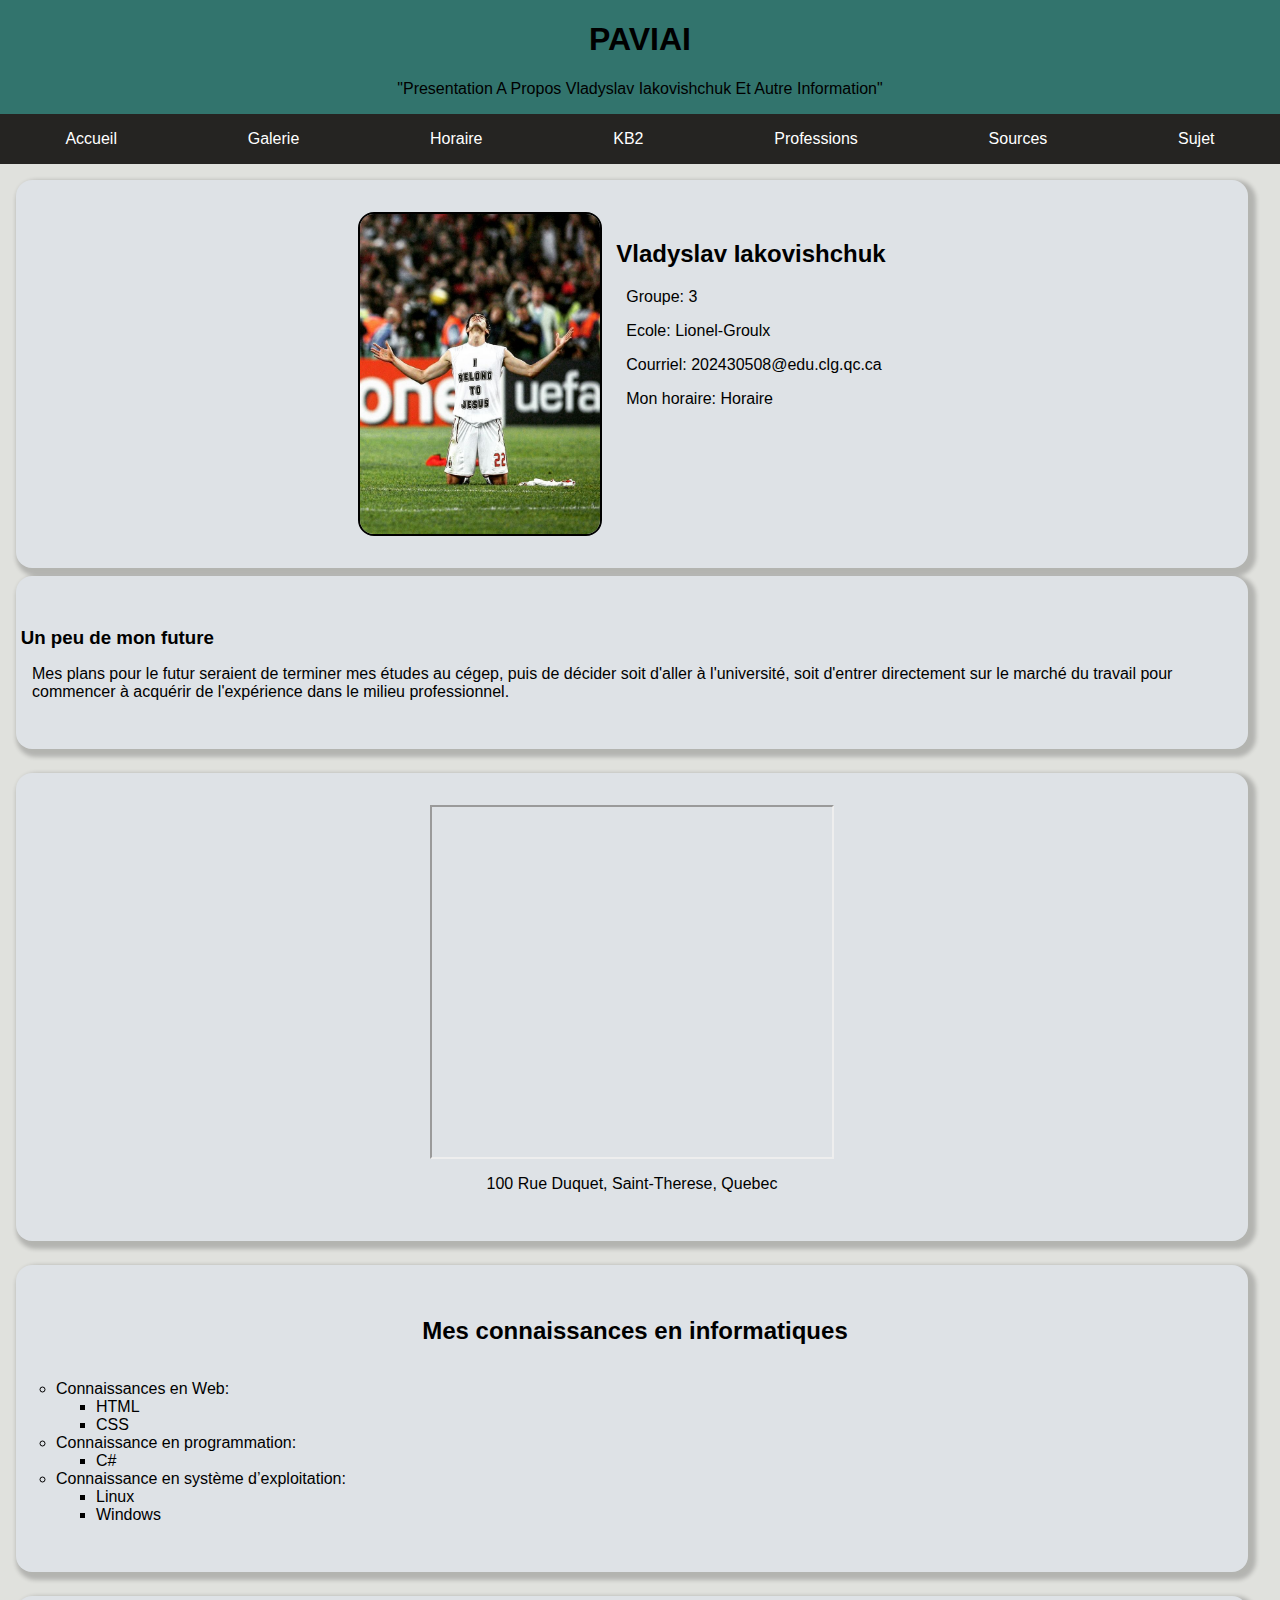
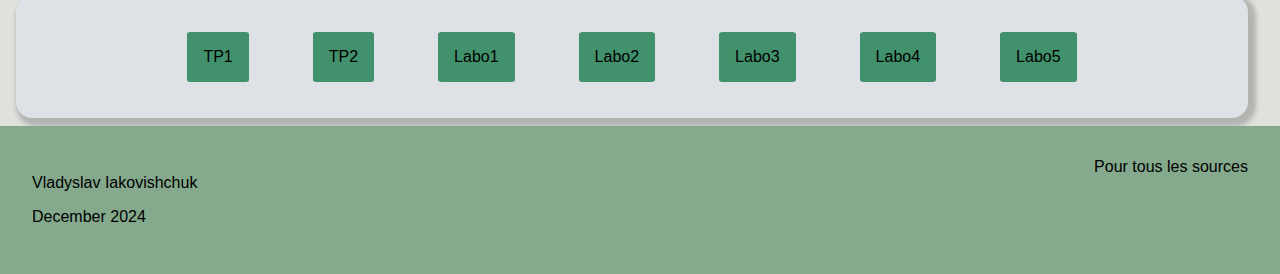
<file: index.html>
<!DOCTYPE html>
<html lang="fr">

<head>
    <meta charset="UTF-8">
    <meta name="viewport" content="width=device-width, initial-scale=1.0">
    <title>PAVIAI</title>
    <link rel="icon" type="image/png" href="images/V_logo.png">
    <link rel="stylesheet" href="css/styles.css">
    <link rel="stylesheet" href="css/accueil.css">
</head>

<body>
    <header>
        <div class="headerDiv">
            <!--<img src="images/V_logo.png" alt="Logo V" width="30px" height="30px">-->
            <h1>PAVIAI</h1>
            <!--<img src="images/V_logo.png" alt="Logo V" width="30px" height="30px">-->
            <div class="headerDiv">"Presentation A Propos Vladyslav Iakovishchuk Et Autre Information"</div>
        </div>
    </header>
    <nav class="test">
        <div><a href="index.html" id="accueil">Accueil</a></div>
        <div><a href="galerie.html">Galerie</a></div>
        <div><a href="horaire.html">Horaire</a></div>
        <div><a href="kb2plus.html">KB2</a></div>
        <div><a href="professions.html">Professions</a></div>
        <div><a href="sources.html">Sources</a></div>
        <div><a href="sujet.html">Sujet</a></div>
    </nav>
    <main class="mainIndex">
        <div class="background">
            <div>
                <img src="images/Kaka.jpg" alt="">
                <div class="padding">
                    <h2 class="sousTitre">Vladyslav Iakovishchuk</h2>
                    <p class="text">Groupe: 3</p>
                    <p class="text">Ecole: Lionel-Groulx</p>
                    <p class="text">Courriel: 202430508@edu.clg.qc.ca</p>
                    <p class="text">Mon horaire: <a href="horaire.html">Horaire</a></p>
                </div>
            </div>
            <div>
                <h3 class="sousTitre">Un peu de mon future</h3>
                <p class="text">Mes plans pour le futur seraient de terminer mes études au cégep, puis de décider soit d'aller à
                l'université, soit d'entrer directement sur le marché du travail pour commencer à acquérir de
                l'expérience dans le milieu professionnel.</p>
            </div>
        </div>
        <div class="background">
            <div>
                <iframe
                    src="https://www.google.com/maps/embed?pb=!1m18!1m12!1m3!1d2789.4283010146405!2d-73.84465868432022!3d45.64221997910348!2m3!1f0!2f0!3f0!3m2!1i1024!2i768!4f13.1!3m3!1m2!1s0x4cc927d79caa0ebd%3A0xb2a64be2206a1929!2sColl%C3%A8ge%20Lionel-Groulx!5e0!3m2!1sfr!2sca!4v1639413429461!5m2!1sfr!2sca"
                    allowfullscreen="" loading="lazy" width="400" height="350"></iframe>
                <p class="textIframe">100 Rue Duquet, Saint-Therese, Quebec </p>
            </div>
        </div>

        
        <div class="background">
            <div class="listeDiv">
                <h2 class="sousTitre">Mes connaissances en informatiques</h2>
                <ul class="listeTitres">
                    <li>Connaissances en Web:
                        <ul class="listeKid">
                            <li>HTML</li>
                            <li>CSS</li>
                        </ul>
                    </li>
                    <li>Connaissance en programmation:
                        <ul class="listeKid">
                            <li>C#</li>
                        </ul>
                    </li>
                    <li>Connaissance en système d’exploitation:
                        <ul class="listeKid">
                            <li>Linux</li>
                            <li>Windows</li>
                        </ul>
                    </li>
                </ul>
            </div>
        </div>
        <div class="background">
            <div class="travaux">
                <div><a href="https://vladychou.github.io/tp1/" target="_blank">TP1</a></div>
                <div><a href="https://vladychou.github.io/tp2/" target="_blank">TP2</a></div>
                <div><a href="https://vladychou.github.io/MonSite/index.html" target="_blank">Labo1</a></div>
                <div><a href="https://vladychou.github.io/labo2/" target="_blank">Labo2</a></div>
                <div><a href="https://vladychou.github.io/labo3/index.html" target="_blank">Labo3</a></div>
                <div><a href="https://vladychou.github.io/Labo4/" target="_blank">Labo4</a></div>
                <div><a href="https://vladychou.github.io/Labo5/" target="_blank">Labo5</a></div>
            </div>
        </div>
    </main>
    <aside></aside>
    <footer>
        <div>
            <p>Vladyslav Iakovishchuk</p>
            <p>December 2024</p>
        </div>
        <div><a href="sources.html">Pour tous les sources</a></div>
    </footer>
</body>

</html>
</file>
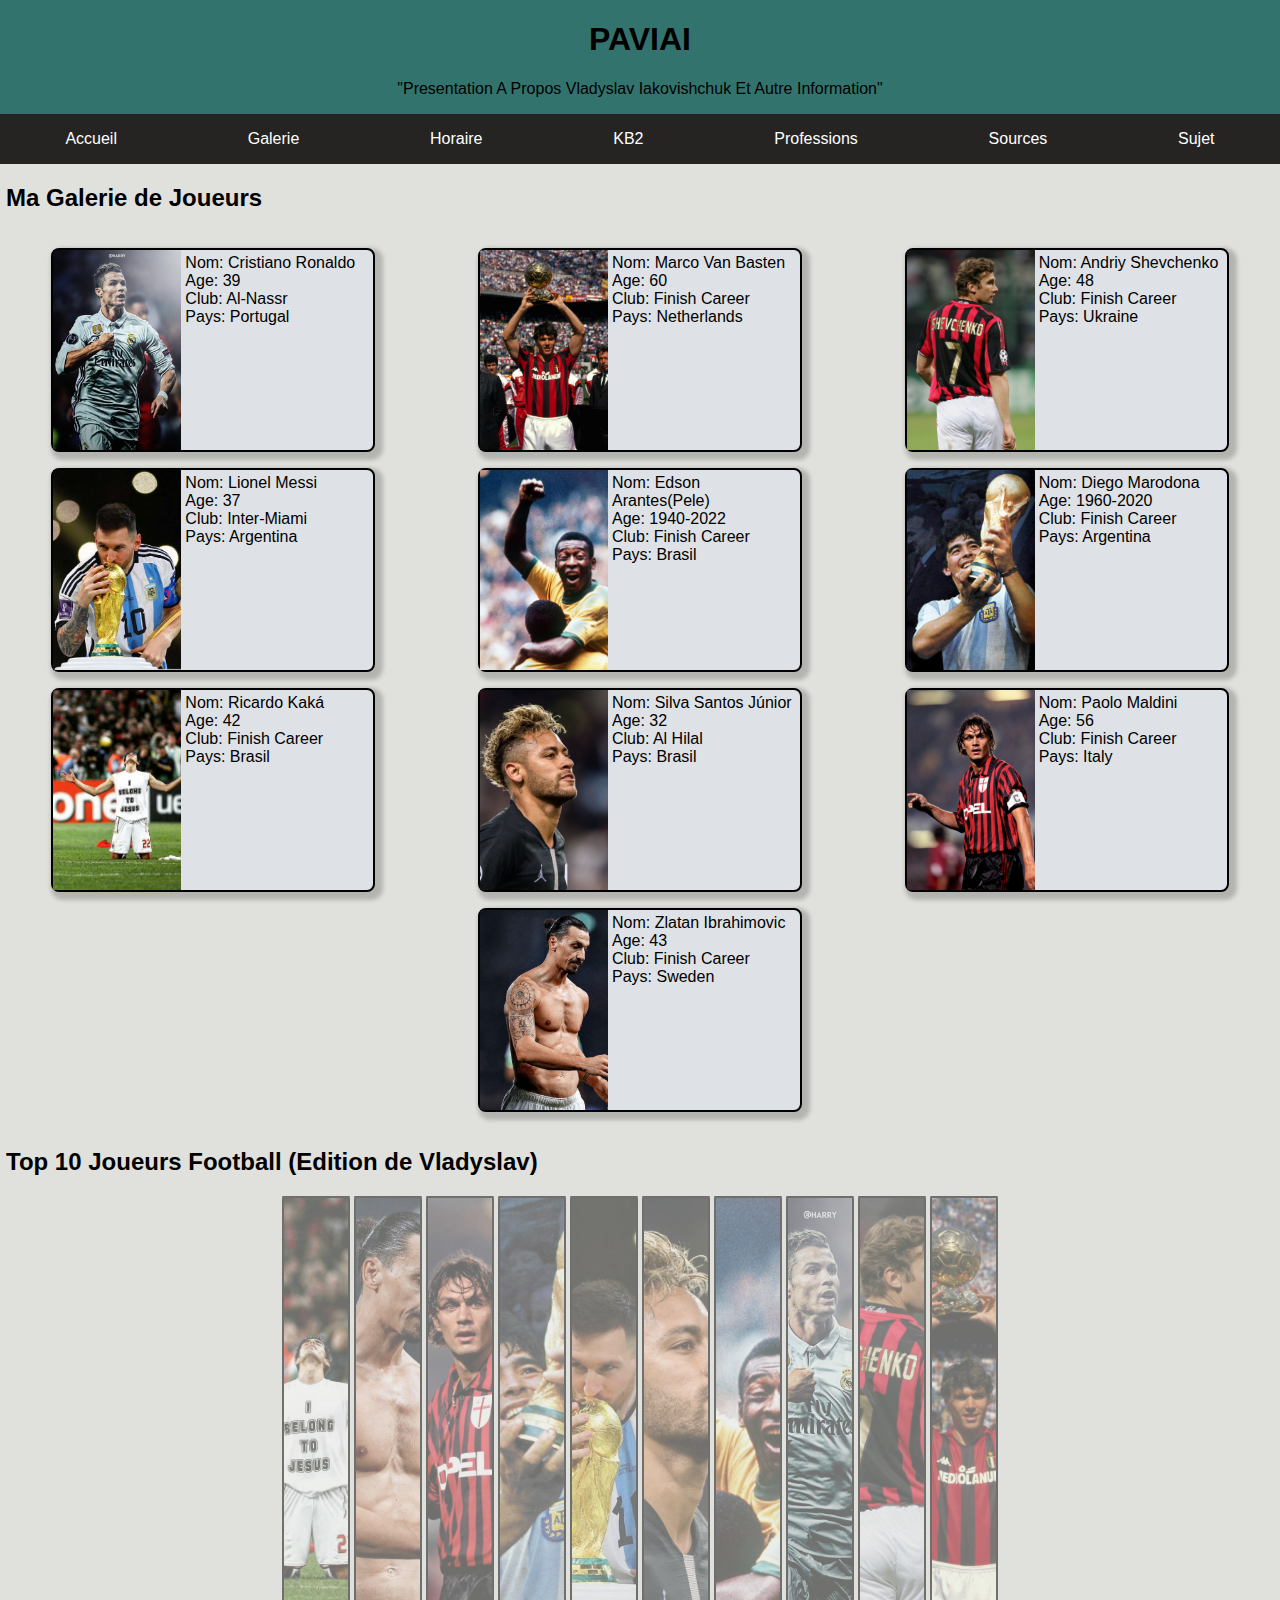
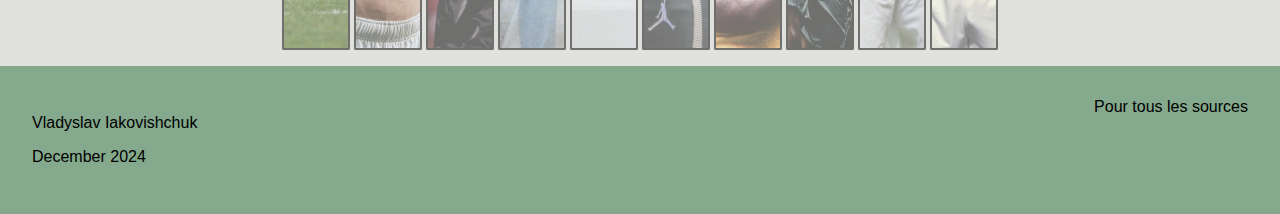
<file: galerie.html>
<!DOCTYPE html>
<html lang="fr">
<head>
    <meta charset="UTF-8">
    <meta name="viewport" content="width=device-width, initial-scale=1.0">
    <title>Top 10 Joueurs (Soccer)</title>
    <link rel="icon" type="image/png" href="images/V_logo.png">
    <link rel="stylesheet" href="css/styles.css">
    <link rel="stylesheet" href="css/galerie.css">
</head>
<body>
    <header>
        <div class="headerDiv">
            <!--<img src="images/V_logo.png" alt="Logo V" width="30px" height="30px">-->
            <h1>PAVIAI</h1>
            <!--<img src="images/V_logo.png" alt="Logo V" width="30px" height="30px">-->
            <div class="headerDiv">"Presentation A Propos Vladyslav Iakovishchuk Et Autre Information"</div>
        </div>
    </header>
    <nav class="test">
        <div><a href="index.html">Accueil</a></div>
        <div><a href="galerie.html" id="galerie">Galerie</a></div>
        <div><a href="horaire.html">Horaire</a></div>
        <div><a href="kb2plus.html">KB2</a></div>
        <div><a href="professions.html">Professions</a></div>
        <div><a href="sources.html">Sources</a></div>
        <div><a href="sujet.html">Sujet</a></div>
    </nav>
    <main class="mainGalerie">
        <h2 class="sousTitre top10">Ma Galerie de Joueurs</h2>
        <div class="joueurPhoto">
            <div>
                <div id="ronaldo" class="playersPhoto"></div>
                <div class="description">Nom: Cristiano Ronaldo<br>Age: 39<br>Club: Al-Nassr<br>Pays: Portugal</div>
            </div>
            <div>
                <div id="van" class="playersPhoto"></div>
                <div class="description">Nom: Marco Van Basten <br>Age: 60<br>Club: Finish Career<br>Pays: Netherlands</div>
            </div>
            <div>
                <div id="sevchenko" class="playersPhoto"></div>
                <div class="description">Nom: Andriy Shevchenko<br>Age: 48<br>Club: Finish Career<br>Pays: Ukraine</div>
            </div>
            <div>
                <div id="messi" class="playersPhoto"></div>
                <div class="description">Nom: Lionel Messi<br>Age: 37<br>Club: Inter-Miami<br>Pays: Argentina</div>
            </div>
            <div>
                <div id="pele" class="playersPhoto"></div>
                <div class="description">Nom: Edson Arantes(Pele)<br>Age: 1940-2022<br>Club: Finish Career<br>Pays: Brasil</div>
            </div>
            <div>
                <div id="maradona" class="playersPhoto"></div>
                <div class="description">Nom: Diego Marodona<br>Age: 1960-2020<br>Club: Finish Career<br>Pays: Argentina</div>
            </div>
            <div>
                <div id="kaka" class="playersPhoto"></div>
                <div class="description">Nom: Ricardo Kaká<br>Age: 42<br>Club: Finish Career<br>Pays: Brasil</div>
            </div>
            <div>
                <div id="neymar" class="playersPhoto"></div>
                <div class="description">Nom: Silva Santos Júnior<br>Age: 32<br>Club: Al Hilal<br>Pays: Brasil</div>
            </div>
            <div>
                <div id="maldini" class="playersPhoto"></div>
                <div class="description">Nom: Paolo Maldini<br>Age: 56<br>Club: Finish Career<br>Pays: Italy</div>
            </div>
            <div>
                <div id="ibrahimovic" class="playersPhoto"></div>
                <div class="description">Nom: Zlatan Ibrahimovic<br>Age: 43<br>Club: Finish Career<br>Pays: Sweden</div>
            </div>
        </div>
        <h2 class="sousTitre top10">Top 10 Joueurs Football (Edition de Vladyslav)</h2>
        <div class="container">
            <img src="images/Kaka.jpg" alt="Beckham">
            <img src="images/IbrahimovicPFI.jpg" alt="Ibrahimovic">
            <img src="images/MaldiniPFI.jpg" alt="Maldini">
            <img src="images/Maradona.jpeg" alt="Maradona">
            <img src="images/MessiPFI.jpg" alt="Messi">
            <img src="images/NeymarPFI.jpg" alt="Neymar">
            <img src="images/Pele.jpg" alt="Pele">
            <img src="images/RonaldoGoat.jpg" alt="Ronaldo">
            <img src="images/SevchenkoPFI.jpg" alt="Shevchenko">
            <img src="images/VanBastenPFI.jpg" alt="Van Basten">
        </div>


    </main>
    <footer>
        <div>
            <p>Vladyslav Iakovishchuk</p>
            <p>December 2024</p>
        </div>
        <div><a href="sources.html">Pour tous les sources</a></div>
    </footer>
</body>
</html>
</file>
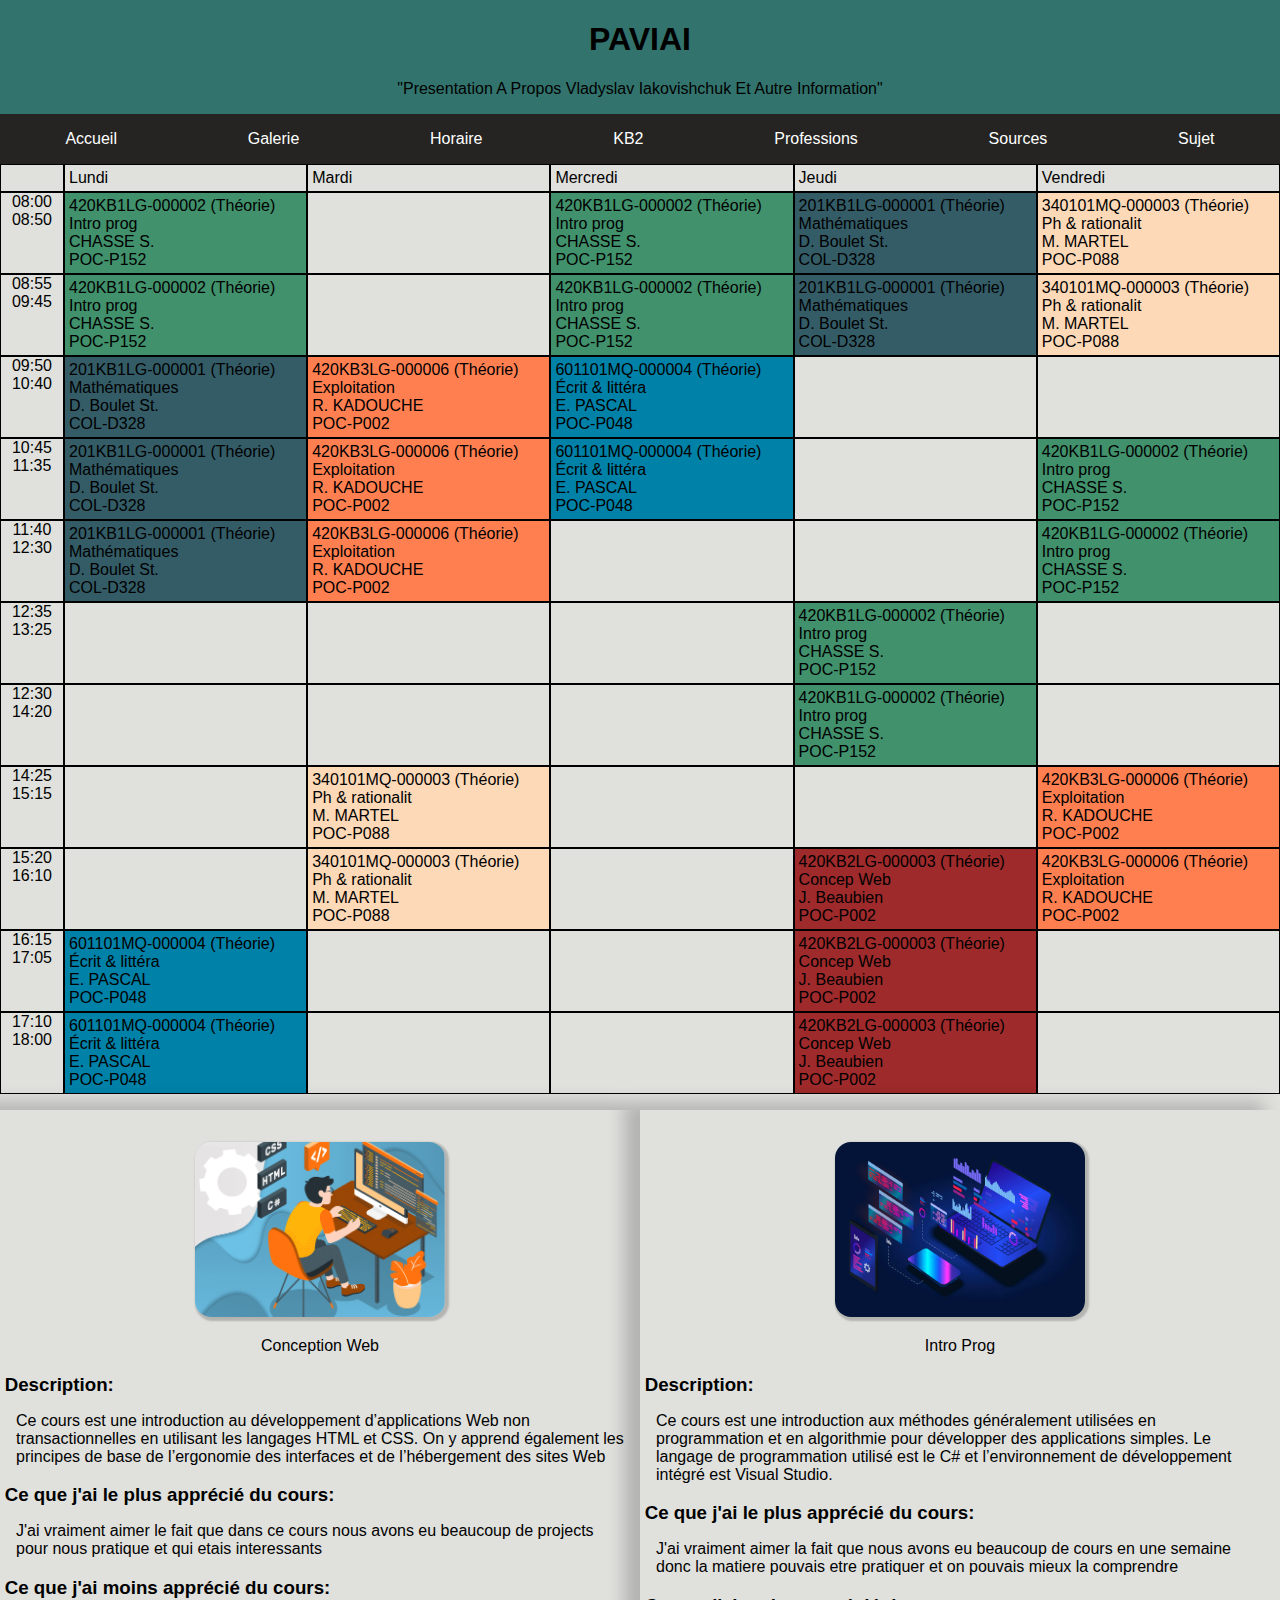
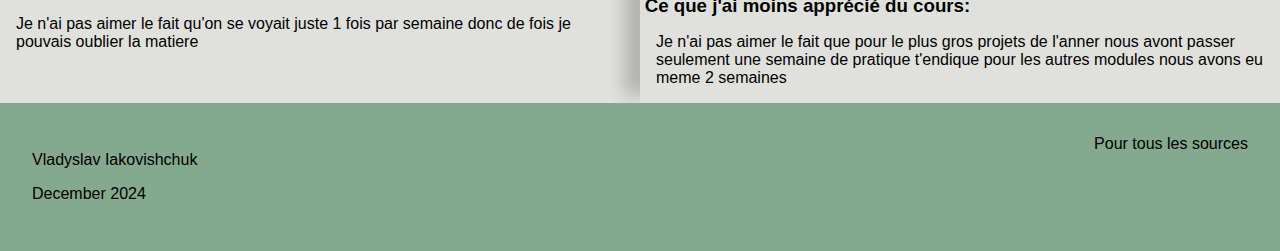
<file: horaire.html>
<!DOCTYPE html>
<html lang="fr">
<head>
    <meta charset="UTF-8">
    <meta name="viewport" content="width=device-width, initial-scale=1.0">
    <title>Horaire</title> 
    <link rel="icon" type="image/png" href="images/V_logo.png">
    <link rel="stylesheet" href="css/styles.css">
    <link rel="stylesheet" href="css/horaire.css">
    
</head>
<body>
    <header>
        <div class="headerDiv">
            <!--<img src="images/V_logo.png" alt="Logo V" width="30px" height="30px">-->
            <h1>PAVIAI</h1>
            <!--<img src="images/V_logo.png" alt="Logo V" width="30px" height="30px">-->
            <div class="headerDiv">"Presentation A Propos Vladyslav Iakovishchuk Et Autre Information"</div>
        </div>
    </header>
    <nav class="test">
        <div><a href="index.html">Accueil</a></div>
        <div><a href="galerie.html">Galerie</a></div>
        <div><a href="horaire.html" id="horaire">Horaire</a></div>
        <div><a href="kb2plus.html">KB2</a></div>
        <div><a href="professions.html">Professions</a></div>
        <div><a href="sources.html">Sources</a></div>
        <div><a href="sujet.html">Sujet</a></div>
    </nav>
    <main class="mainHoraire">
        <div class="divHoraire">
        <div class="plage"></div>
        <div class="case">
            <div>Lundi</div>
            <div>Mardi</div>
            <div>Mercredi</div>
            <div>Jeudi</div>
            <div>Vendredi</div>
        </div>

        <div class="plage">08:00<br>08:50</div>
        <div class="case">
            <div class="prog">
                420KB1LG-000002 (Théorie) <br>
                Intro prog <br>
                CHASSE S. <br>
                POC-P152
            </div>
            <div></div>
            <div class="prog">
                420KB1LG-000002 (Théorie) <br>
                Intro prog <br>
                CHASSE S. <br>
                POC-P152
            </div>
            <div class="mat"> 
                201KB1LG-000001 (Théorie) <br>
                Mathématiques <br>
                D. Boulet St. <br>
                COL-D328
            </div>
            <div class="philo">
                340101MQ-000003 (Théorie) <br>
                Ph & rationalit <br>
                M. MARTEL <br>
                POC-P088
            </div>
        </div>


        <div class="plage">08:55<br>09:45</div>
        <div class="case">
            <div class="prog">
                420KB1LG-000002 (Théorie) <br>
                Intro prog <br>
                CHASSE S. <br>
                POC-P152
            </div>
            <div></div>
            <div class="prog">
                420KB1LG-000002 (Théorie) <br>
                Intro prog <br>
                CHASSE S. <br>
                POC-P152
            </div>
            <div class="mat">
                201KB1LG-000001 (Théorie) <br>
                Mathématiques <br>
                D. Boulet St. <br>
                COL-D328
            </div>
            <div class="philo">
                340101MQ-000003 (Théorie) <br>
                Ph & rationalit <br>
                M. MARTEL <br>
                POC-P088
            </div>
        </div>


        <div class="plage">09:50<br>10:40</div>
        <div class="case">
            <div class="mat">
                201KB1LG-000001 (Théorie) <br>
                Mathématiques <br>
                D. Boulet St. <br>
                COL-D328
            </div>
            <div class="expo">
                420KB3LG-000006 (Théorie) <br>
                Exploitation <br>
                R. KADOUCHE <br>
                POC-P002
            </div>
            <div class="frc">
                601101MQ-000004 (Théorie) <br>
                Écrit & littéra <br>
                E. PASCAL <br>
                POC-P048
            </div>
            <div></div>
            <div></div>
        </div>


        <div class="plage">10:45<br>11:35</div>
        <div class="case">
            <div class="mat">
                201KB1LG-000001 (Théorie) <br>
                Mathématiques <br>
                D. Boulet St. <br>
                COL-D328
            </div>
            <div class="expo">
                420KB3LG-000006 (Théorie) <br>
                Exploitation <br>
                R. KADOUCHE <br>
                POC-P002
            </div>
            <div class="frc">
                601101MQ-000004 (Théorie) <br>
                Écrit & littéra <br>
                E. PASCAL <br>
                POC-P048
            </div>
            <div></div>
            <div class="prog">
                420KB1LG-000002 (Théorie) <br>
                Intro prog <br>
                CHASSE S. <br>
                POC-P152
            </div>
        </div>


        <div class="plage">11:40<br>12:30</div>
        <div class="case">
            <div class="mat">
                201KB1LG-000001 (Théorie) <br>
                Mathématiques <br>
                D. Boulet St. <br>
                COL-D328
            </div>
            <div class="expo">
                420KB3LG-000006 (Théorie) <br>
                Exploitation <br>
                R. KADOUCHE <br>
                POC-P002
            </div>
            <div></div>
            <div></div>
            <div class="prog">
                420KB1LG-000002 (Théorie) <br>
                Intro prog <br>
                CHASSE S. <br>
                POC-P152
            </div>
        </div>


        <div class="plage">12:35<br>13:25</div>
        <div class="case">
            <div></div>
            <div></div>
            <div></div>
            <div class="prog">
                420KB1LG-000002 (Théorie) <br>
                Intro prog <br>
                CHASSE S. <br>
                POC-P152
            </div>
            <div></div>
        </div>



        <div class="plage">12:30<br>14:20</div>
        <div class="case">
            <div></div>
            <div></div>
            <div></div>
            <div class="prog">
                420KB1LG-000002 (Théorie) <br>
                Intro prog <br>
                CHASSE S. <br>
                POC-P152
            </div>
            <div></div>
        </div>


        <div class="plage">14:25<br>15:15</div>
        <div class="case">
            <div></div>
            <div class="philo">
                340101MQ-000003 (Théorie) <br>
                Ph & rationalit <br>
                M. MARTEL <br>
                POC-P088
            </div>
            <div></div>
            <div></div>
            <div class="expo">
                420KB3LG-000006 (Théorie) <br>
                Exploitation <br>
                R. KADOUCHE <br>
                POC-P002
            </div>
        </div>


        <div class="plage">15:20<br>16:10</div>
        <div class="case">
            <div></div>
            <div class="philo">
                340101MQ-000003 (Théorie) <br>
                Ph & rationalit <br>
                M. MARTEL <br>
                POC-P088
            </div>
            <div></div>
            <div class="web">
                420KB2LG-000003 (Théorie) <br>
                Concep Web <br>
                J. Beaubien <br>
                POC-P002
            </div>
            <div class="expo">
                420KB3LG-000006 (Théorie) <br>
                Exploitation <br>
                R. KADOUCHE <br>
                POC-P002
            </div>
        </div>


        <div class="plage">16:15<br>17:05</div>
        <div class="case">
            <div class="frc">
                601101MQ-000004 (Théorie) <br>
                Écrit & littéra <br>
                E. PASCAL <br>
                POC-P048
            </div>
            <div></div>
            <div></div>
            <div class="web">
                420KB2LG-000003 (Théorie) <br>
                Concep Web <br>
                J. Beaubien <br>
                POC-P002
            </div>
            <div></div>
        </div>


        <div class="plage">17:10<br>18:00</div>
        <div class="case">
            <div class="frc">
                601101MQ-000004 (Théorie) <br>
                Écrit & littéra <br>
                E. PASCAL <br>
                POC-P048
            </div>
            <div></div>
            <div></div>
            <div class="web">
                420KB2LG-000003 (Théorie) <br>
                Concep Web <br>
                J. Beaubien <br>
                POC-P002
            </div>
            <div></div>
        </div>
        </div>
        <div class="divCours">
            <div>
                <img src="images/DeveloppeurWeb.png" alt="">
                <p>Conception Web</p>
                <h3 class="sousTitre">Description:</h3>
                <p class="text">Ce cours est une introduction au développement d’applications Web non transactionnelles en utilisant les
                    langages HTML et CSS. On y apprend également les principes de base de l’ergonomie des interfaces et de
                    l’hébergement des sites Web
                </p>
                <h3 class="sousTitre">Ce que j'ai le plus apprécié du cours: </h3>
                <p class="text">J'ai vraiment aimer le fait que dans ce cours nous avons eu beaucoup de projects pour nous pratique et qui etais interessants</p>
                <h3 class="sousTitre">Ce que j'ai moins apprécié du cours:</h3>
                <p class="text">Je n'ai pas aimer le fait qu'on se voyait juste 1 fois par semaine donc de fois je pouvais oublier la matiere</p>
            </div>
            <div>
                <img src="images/ImageLogiciel.jpeg" alt="">
                <p>Intro Prog</p>
                <h3 class="sousTitre">Description:</h3>
                <p class="text">Ce cours est une introduction aux méthodes généralement utilisées en programmation
                    et en algorithmie pour développer des applications simples. Le langage de
                    programmation utilisé est le C# et l’environnement de développement intégré est
                    Visual Studio. 
                </p>
                <h3 class="sousTitre">Ce que j'ai le plus apprécié du cours: </h3>
                <p class="text">J'ai vraiment aimer la fait que nous avons eu beaucoup de cours en une semaine donc la matiere pouvais etre pratiquer et on pouvais mieux la comprendre</p>
                <h3 class="sousTitre">Ce que j'ai moins apprécié du cours:</h3>
                <p class="text">Je n'ai pas aimer le fait que pour le plus gros projets de l'anner nous avont passer seulement une semaine de pratique t'endique pour les autres modules nous avons eu meme 2 semaines</p>
            </div>
        </div>
    </main>
    <footer>
        <div>
            <p>Vladyslav Iakovishchuk</p>
            <p>December 2024</p>
        </div>
        <div><a href="sources.html">Pour tous les sources</a></div>
    </footer>
</body>
</html>
</file>
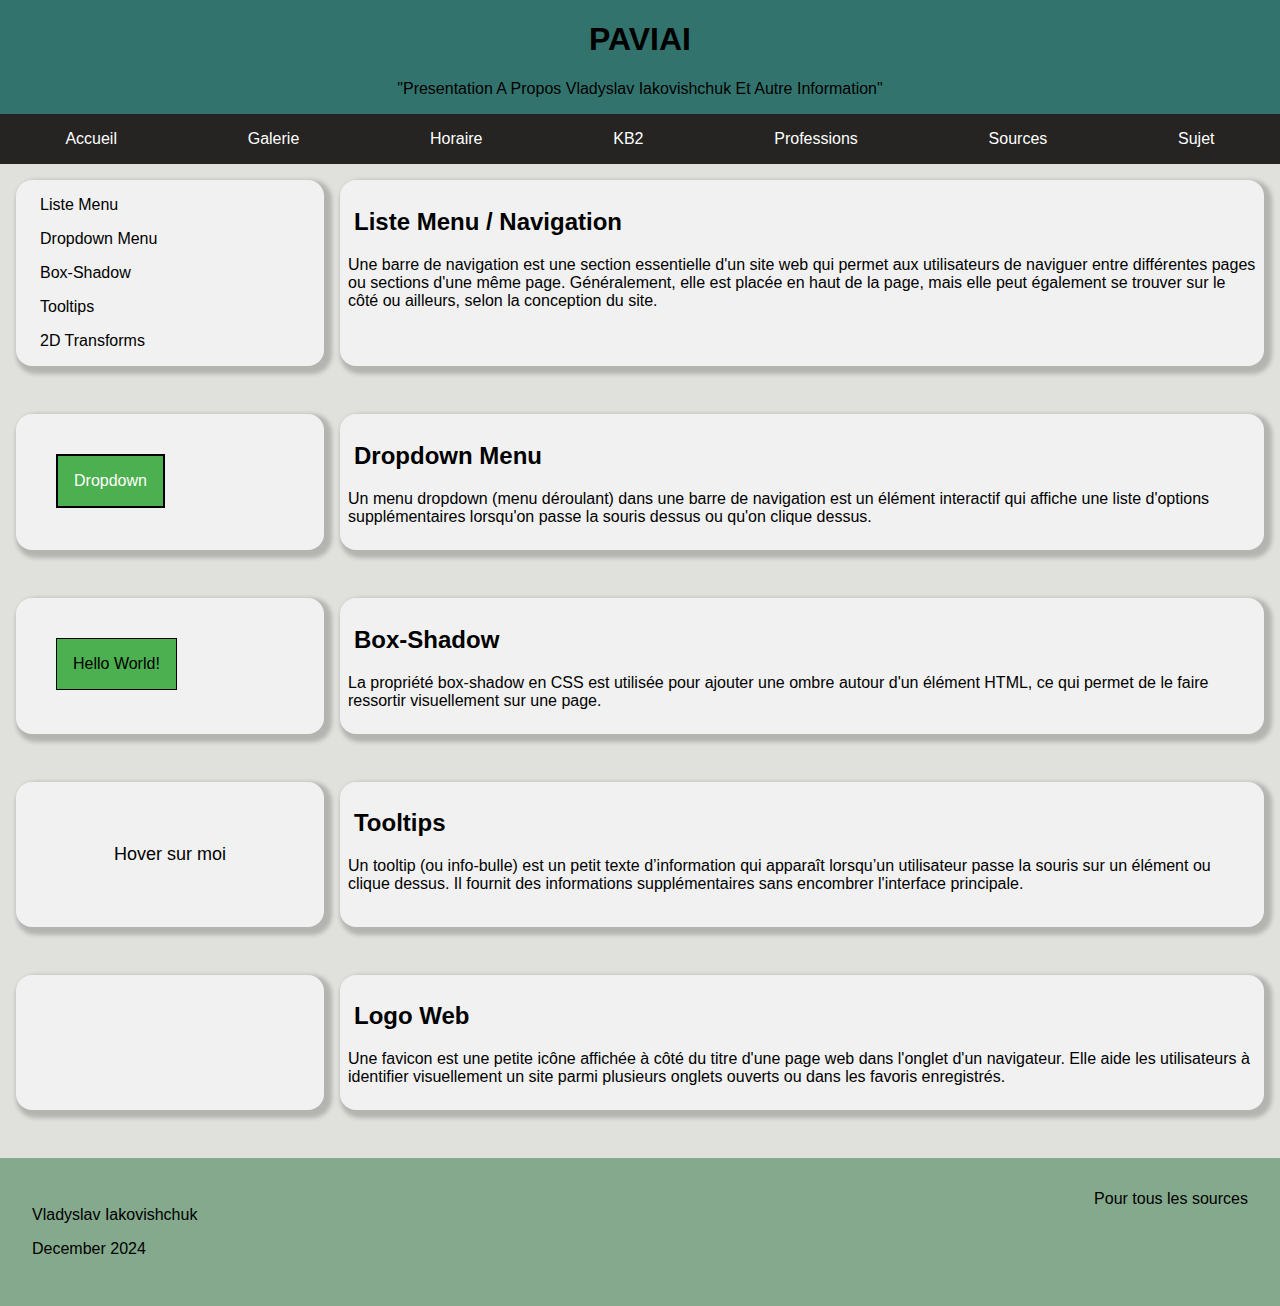
<file: kb2plus.html>
<!DOCTYPE html>
<html lang="fr">

<head>
    <meta charset="UTF-8">
    <meta name="viewport" content="width=device-width, initial-scale=1.0">
    <title>KB2</title>
    <link rel="icon" type="image/png" href="images/V_logo.png">
    <link rel="stylesheet" href="css/styles.css">
    <link rel="stylesheet" href="css/kb2.css">
</head>

<body>
    <header>
        <div class="headerDiv">
            <!--<img src="images/V_logo.png" alt="Logo V" width="30px" height="30px">-->
            <h1>PAVIAI</h1>
            <!--<img src="images/V_logo.png" alt="Logo V" width="30px" height="30px">-->
            <div class="headerDiv">"Presentation A Propos Vladyslav Iakovishchuk Et Autre Information"</div>
        </div>
    </header>
    <nav class="test">
        <div><a href="index.html">Accueil</a></div>
        <div><a href="galerie.html">Galerie</a></div>
        <div><a href="horaire.html">Horaire</a></div>
        <div><a href="kb2plus.html" id="kb2">KB2</a></div>
        <div><a href="professions.html">Professions</a></div>
        <div><a href="sources.html">Sources</a></div>
        <div><a href="sujet.html">Sujet</a></div>
    </nav>
    <main id="mainKb2">
        <div id="div1">
            <ul id="listeMenu">
                <li><a href="#div1">Liste Menu</a></li>
                <li><a href="#div2">Dropdown Menu</a></li>
                <li><a href="#div3">Box-Shadow</a></li>
                <li><a href="#div4">Tooltips</a></li>
                <li><a href="#div5">2D Transforms</a></li>
            </ul>
        </div>
        <div>
            <h2 class="sousTitre">Liste Menu / Navigation</h2>
            <p>Une barre de navigation est une section essentielle d'un site web qui permet aux utilisateurs de naviguer
                entre différentes pages ou sections d'une même page. Généralement, elle est placée en haut de la page,
                mais elle peut également se trouver sur le côté ou ailleurs, selon la conception du site.</p>
        </div>


        <div id="div2">
            <div id="dropdown">
                <button id="dropbtn">Dropdown</button>
                <div id="dropContent">
                    <a href="https://www.w3schools.com/css/default.asp">W3S CSS</a>
                    <a href="https://www.w3schools.com/html/default.asp">W3S HTML</a>
                    <a href="https://www.w3schools.com/js/default.asp">W3S JavaScript</a>
                </div>
            </div>
        </div>
        <div>
            <h2 class="sousTitre">Dropdown Menu</h2>
            <p>Un menu dropdown (menu déroulant) dans une barre de navigation est un élément interactif qui affiche une
                liste d'options supplémentaires lorsqu'on passe la souris dessus ou qu'on clique dessus.</p>
        </div>

        <div id="div3">
            <div>Hello World!</div>
        </div>
        <div>
            <h2 class="sousTitre">Box-Shadow</h2>
            <p>La propriété box-shadow en CSS est utilisée pour ajouter une ombre autour d'un élément HTML, ce qui
                permet de le faire ressortir visuellement sur une page.</p>
        </div>

        <div id="div4">
            <div class="tooltips"> Hover sur moi
                <span class="tooltipsText">Voici un text</span>
            </div>
        </div>
        <div>
            <h2 class="sousTitre">Tooltips</h2>
            <p>Un tooltip (ou info-bulle) est un petit texte d’information qui apparaît lorsqu’un utilisateur passe la
                souris sur un élément ou clique dessus. Il fournit des informations supplémentaires sans encombrer
                l'interface principale.</p>
        </div>

        <div id="div5">
            <div></div>
        </div>
        <div>
            <h2 class="sousTitre">Logo Web</h2>
            <p>Une favicon est une petite icône affichée à côté du titre d'une page web dans l'onglet d'un navigateur.
                Elle aide les utilisateurs à identifier visuellement un site parmi plusieurs onglets ouverts ou dans les
                favoris enregistrés.</p>
        </div>
    </main>
    <footer>
        <div>
            <p>Vladyslav Iakovishchuk</p>
            <p>December 2024</p>
        </div>
        <div><a href="sources.html">Pour tous les sources</a></div>
    </footer>
</body>

</html>
</file>
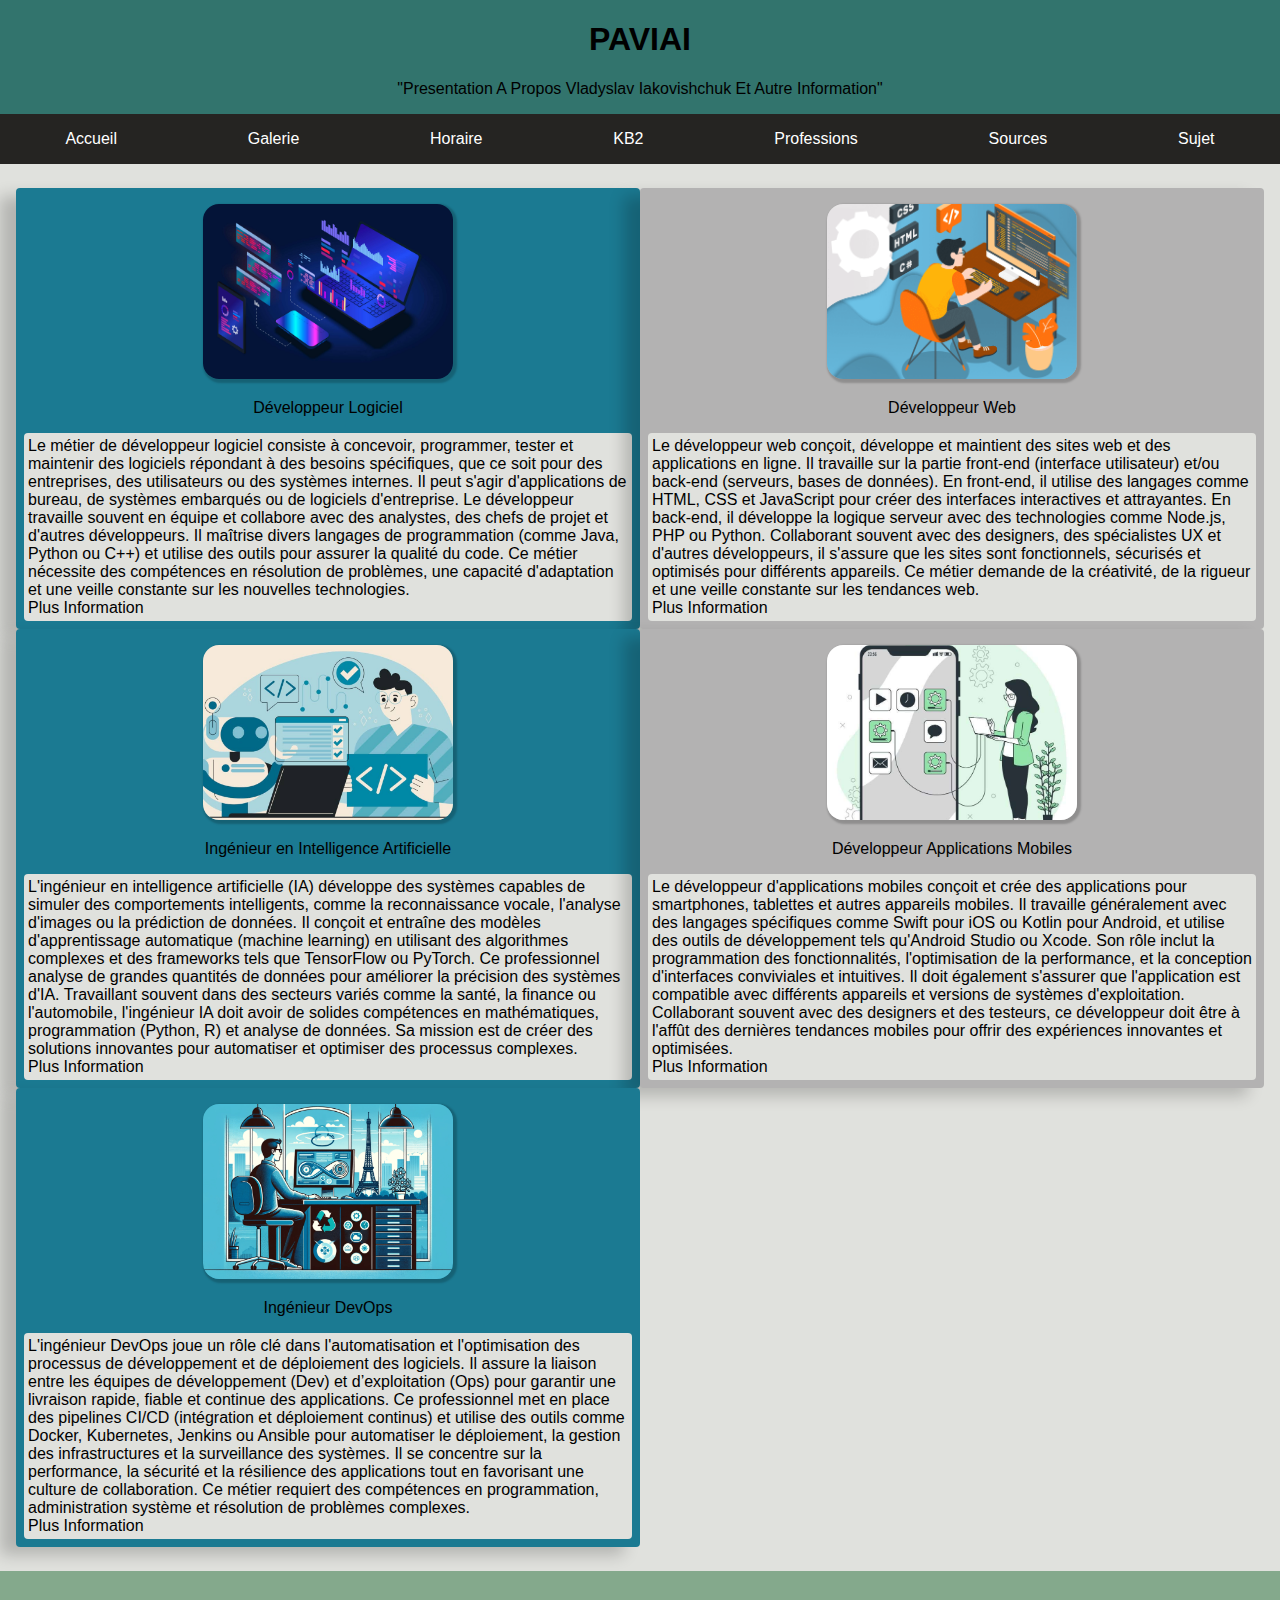
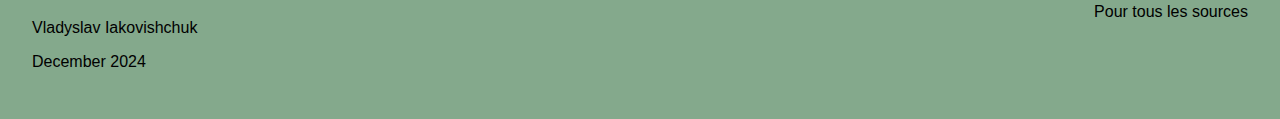
<file: professions.html>
<!DOCTYPE html>
<html lang="fr">

<head>
    <meta charset="UTF-8">
    <meta name="viewport" content="width=device-width, initial-scale=1.0">
    <title>Professions</title>
    <link rel="icon" type="image/png" href="images/V_logo.png">
    <link rel="stylesheet" href="css/styles.css">
    <link rel="stylesheet" href="css/prof.css">
</head>

<body>
    <header>
        <div class="headerDiv">
            <!--<img src="images/V_logo.png" alt="Logo V" width="30px" height="30px">-->
            <h1>PAVIAI</h1>
            <!--<img src="images/V_logo.png" alt="Logo V" width="30px" height="30px">-->
            <div class="headerDiv">"Presentation A Propos Vladyslav Iakovishchuk Et Autre Information"</div>
        </div>
    </header>
    <nav class="test">
        <div><a href="index.html">Accueil</a></div>
        <div><a href="galerie.html">Galerie</a></div>
        <div><a href="horaire.html">Horaire</a></div>
        <div><a href="kb2plus.html">KB2</a></div>
        <div><a href="professions.html" id="prof">Professions</a></div>
        <div><a href="sources.html">Sources</a></div>
        <div><a href="sujet.html">Sujet</a></div>
    </nav>
    <main id="mainProf">
        <div>
            <img src="images/ImageLogiciel.jpeg" alt="...">
            <p class="nomProf">Développeur Logiciel</p>
            <p class="textProf">Le métier de développeur logiciel consiste à concevoir, programmer, tester et maintenir
                des logiciels répondant à des besoins spécifiques, que ce soit pour des entreprises, des utilisateurs ou
                des systèmes internes. Il peut s'agir d'applications de bureau, de systèmes embarqués ou de logiciels
                d'entreprise. Le développeur travaille souvent en équipe et collabore avec des analystes, des chefs de
                projet et d'autres développeurs. Il maîtrise divers langages de programmation (comme Java, Python ou
                C++) et utilise des outils pour assurer la qualité du code. Ce métier nécessite des compétences en
                résolution de problèmes, une capacité d'adaptation et une veille constante sur les nouvelles
                technologies.
                <br><a href="https://fr.wikipedia.org/wiki/D%C3%A9veloppeur_logiciel" target="_blank">Plus Information</a>
            </p>
        </div>
        <div>
            <img src="images/DeveloppeurWeb.png" alt="...">
            <p class="nomProf">Développeur Web</p>
            <p class="textProf">Le développeur web conçoit, développe et maintient des sites web et des applications en
                ligne. Il travaille sur la partie front-end (interface utilisateur) et/ou back-end (serveurs, bases de
                données). En front-end, il utilise des langages comme HTML, CSS et JavaScript pour créer des interfaces
                interactives et attrayantes. En back-end, il développe la logique serveur avec des technologies comme
                Node.js, PHP ou Python. Collaborant souvent avec des designers, des spécialistes UX et d'autres
                développeurs, il s'assure que les sites sont fonctionnels, sécurisés et optimisés pour différents
                appareils. Ce métier demande de la créativité, de la rigueur et une veille constante sur les tendances
                web.
                <br><a href="https://fr.wikipedia.org/wiki/D%C3%A9veloppeur_web" target="_blank">Plus Information</a>
            </p>
        </div>
        <div>
            <img src="images/IntelligenceArtificielle.jpg" alt="...">
            <p class="nomProf">Ingénieur en Intelligence Artificielle</p>
            <p class="textProf">L'ingénieur en intelligence artificielle (IA) développe des systèmes capables de simuler
                des comportements intelligents, comme la reconnaissance vocale, l'analyse d'images ou la prédiction de
                données. Il conçoit et entraîne des modèles d'apprentissage automatique (machine learning) en utilisant
                des algorithmes complexes et des frameworks tels que TensorFlow ou PyTorch. Ce professionnel analyse de
                grandes quantités de données pour améliorer la précision des systèmes d'IA. Travaillant souvent dans des
                secteurs variés comme la santé, la finance ou l'automobile, l'ingénieur IA doit avoir de solides
                compétences en mathématiques, programmation (Python, R) et analyse de données. Sa mission est de créer
                des solutions innovantes pour automatiser et optimiser des processus complexes.
                <br><a href="https://fr.wikipedia.org/wiki/Ing%C3%A9nieur_en_intelligence_artificielle" target="_blank">Plus Information</a>
            </p>
        </div>
        <div>
            <img src="images/ApplicationsMobiles.jpg" alt="...">
            <p class="nomProf">Développeur Applications Mobiles</p>
            <p class="textProf">Le développeur d'applications mobiles conçoit et crée des applications pour smartphones,
                tablettes et autres appareils mobiles. Il travaille généralement avec des langages spécifiques comme
                Swift pour iOS ou Kotlin pour Android, et utilise des outils de développement tels qu'Android Studio ou
                Xcode. Son rôle inclut la programmation des fonctionnalités, l'optimisation de la performance, et la
                conception d'interfaces conviviales et intuitives. Il doit également s'assurer que l'application est
                compatible avec différents appareils et versions de systèmes d'exploitation. Collaborant souvent avec
                des designers et des testeurs, ce développeur doit être à l'affût des dernières tendances mobiles pour
                offrir des expériences innovantes et optimisées.
                <br><a href="https://en.wikipedia.org/wiki/Mobile_app_development" target="_blank">Plus Information</a>
            </p>
        </div>
        <div>
            <img src="images/IngenieurDevOps.png" alt="...">
            <p class="nomProf">Ingénieur DevOps</p>
            <p class="textProf">L'ingénieur DevOps joue un rôle clé dans l'automatisation et l'optimisation des
                processus de développement et de déploiement des logiciels. Il assure la liaison entre les équipes de
                développement (Dev) et d’exploitation (Ops) pour garantir une livraison rapide, fiable et continue des
                applications. Ce professionnel met en place des pipelines CI/CD (intégration et déploiement continus) et
                utilise des outils comme Docker, Kubernetes, Jenkins ou Ansible pour automatiser le déploiement, la
                gestion des infrastructures et la surveillance des systèmes. Il se concentre sur la performance, la
                sécurité et la résilience des applications tout en favorisant une culture de collaboration. Ce métier
                requiert des compétences en programmation, administration système et résolution de problèmes complexes.
                <br><a href="https://fr.wikipedia.org/wiki/Devops" target="_blank">Plus Information</a>
            </p>
        </div>
    </main>
    <footer>
        <div>
            <p>Vladyslav Iakovishchuk</p>
            <p>December 2024</p>
        </div>
        <div><a href="sources.html">Pour tous les sources</a></div>
    </footer>
</body>

</html>
</file>
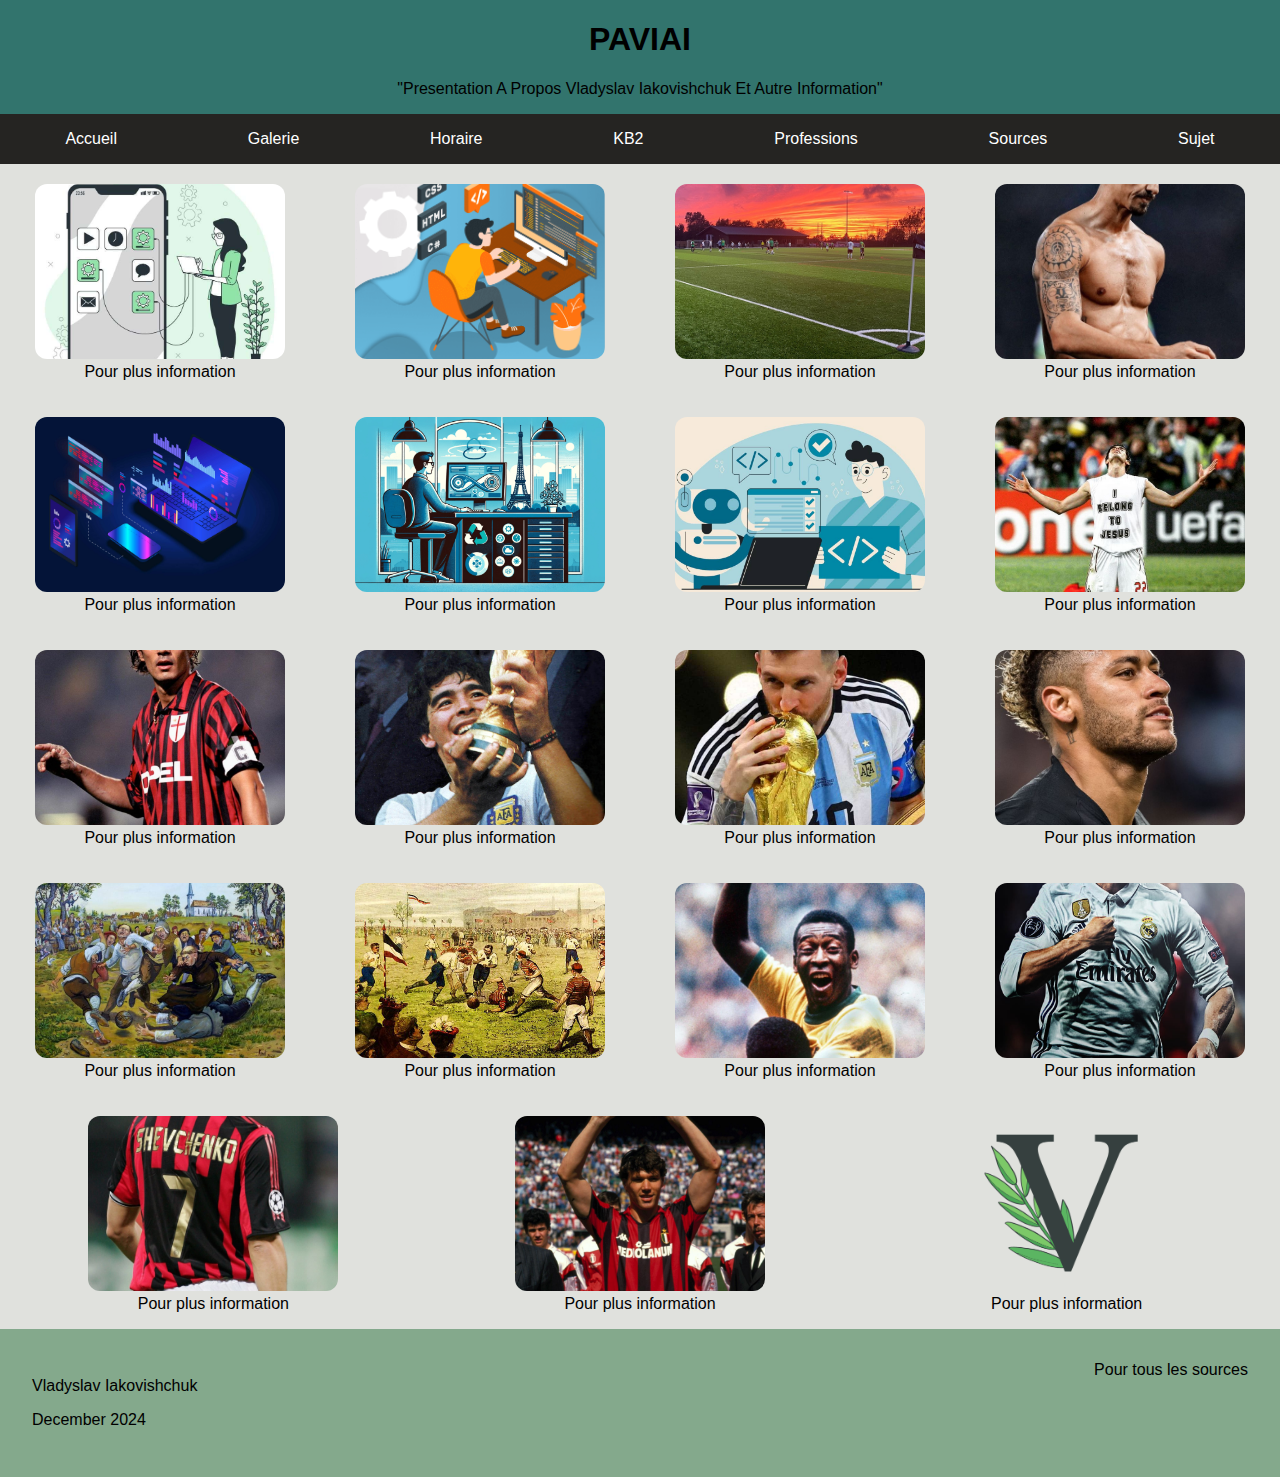
<file: sources.html>
<!DOCTYPE html>
<html lang="fr">
<head>
    <meta charset="UTF-8">
    <meta name="viewport" content="width=device-width, initial-scale=1.0">
    <title>Sources</title>
    <link rel="icon" type="image/png" href="images/V_logo.png">
    <link rel="stylesheet" href="css/styles.css">
    <link rel="stylesheet" href="css/sources.css">
</head>
<body>
    <header>
        <div class="headerDiv">
            <!--<img src="images/V_logo.png" alt="Logo V" width="30px" height="30px">-->
            <h1>PAVIAI</h1>
            <!--<img src="images/V_logo.png" alt="Logo V" width="30px" height="30px">-->
            <div class="headerDiv">"Presentation A Propos Vladyslav Iakovishchuk Et Autre Information"</div>
        </div>
    </header>
    <nav class="test">
        <div><a href="index.html">Accueil</a></div>
        <div><a href="galerie.html">Galerie</a></div>
        <div><a href="horaire.html">Horaire</a></div>
        <div><a href="kb2plus.html">KB2</a></div>
        <div><a href="professions.html">Professions</a></div>
        <div><a href="sources.html" id="source">Sources</a></div>
        <div><a href="sujet.html">Sujet</a></div>
    </nav>
    <main class="mainSources">
        <div>
            <img src="images/ApplicationsMobiles.jpg" alt="">
            <a href="https://faseya.com/le-metier-de-developpeur-mobile/" target="_blank">Pour plus information</a>
        </div>
        <div>
            <img src="images/DeveloppeurWeb.png" alt="">
            <a href="https://www.ifa-formation.fr/actualites/formation-region-developpeur-web-logiciel" target="_blank">Pour plus information</a>
        </div>
        <div>
            <img src="images/FieldPFI.jpg" alt="">
            <a href="https://wallpapercave.com/soccer-field-wallpapers" target="_blank">Pour plus information</a>
        </div>
        <div>
            <img src="images/IbrahimovicPFI.jpg" alt="">
            <a href="https://wallpapercave.com/soccer-field-wallpapers" target="_blank">Pour plus information</a>
        </div>
        <div>
            <img src="images/ImageLogiciel.jpeg" alt="">
            <a href="https://www.meltod-strategy.com/conception-de-logiciels-et-applications-metier" target="_blank">Pour plus information</a>
        </div>
        <div>
            <img src="images/IngenieurDevOps.png" alt="">
            <a href="https://datascientest.com/salaire-ingenieur-devops" target="_blank">Pour plus information</a>
        </div>
        <div>
            <img src="images/IntelligenceArtificielle.jpg" alt="">
            <a href="https://datascientest.com/ingenieur-en-intelligence-artificielle-tout-savoir" target="_blank">Pour plus information</a>
        </div>
        <div>
            <img src="images/Kaka.jpg" alt="">
            <a href="https://ca.pinterest.com/pin/673006738098588654/" target="_blank">Pour plus information</a>
        </div>
        <div>
            <img src="images/MaldiniPFI.jpg" alt="">
            <a href="https://quildwarium.com/click.php?key=zduo8j1q2y0d9efzuy2s&SUB_ID_SHORT=47839a85a0c9bc312bc8fbbc77fda16a&PLACEMENT_ID=20480673&CAMPAIGN_ID=926507&PUBLISHER_ID=99496&ZONE_ID=2939583" target="_blank">Pour plus information</a>
        </div>
        <div>
            <img src="images/Maradona.jpeg" alt="">
            <a href="https://sk.wikipedia.org/wiki/Diego_Maradona" target="_blank">Pour plus information</a>
        </div>
        <div>
            <img src="images/MessiPFI.jpg" alt="">
            <a href="https://www.sportingnews.com/in/football/news/lionel-messi-world-cup-trophy-emotions-tears-joy-argentina-captain-fifa/oun6tpnwf4cyj8jocovb7f52" target="_blank">Pour plus information</a>
        </div>
        <div>
            <img src="images/NeymarPFI.jpg" alt="">
            <a href="https://ca.pinterest.com/pin/764345367986383508/" target="_blank">Pour plus information</a>
        </div>
        <div>
            <img src="images/OldSoccer.jpeg" alt="">
            <a href="https://www.progressivesoccertraining.com/how-was-soccer-invented/" target="_blank">Pour plus information</a>
        </div>
        <div>
            <img src="images/OldSoccer2.jpeg" alt="">
            <a href="https://soccerballworld.com/how-was-soccer-invented/" target="_blank">Pour plus information</a>
        </div>
        <div>
            <img src="images/Pele.jpg" alt="">
            <a href="https://talksport.com/football/1263540/pele-brazil-icon-magic-world-cup-man-utd-rejected/" target="_blank">Pour plus information</a>
        </div>
        <div>
            <img src="images/RonaldoGoat.jpg" alt="">
            <a href="https://getwallpapers.com/collection/cristiano-ronaldo-7-wallpaper-2018" target="_blank">Pour plus information</a>
        </div>
        <div>
            <img src="images/SevchenkoPFI.jpg" alt="">
            <a href="https://ca.pinterest.com/?show_error=true" target="_blank">Pour plus information</a>
        </div>
        <div>
            <img src="images/VanBastenPFI.jpg" alt="">
            <a href="https://www.kodromagazine.com/marco-van-basten/" target="_blank">Pour plus information</a>
        </div>
        <div>
            <img src="images/V_logo.png" alt="">
            <a href="https://ca.pinterest.com/pin/673006738098588654/" target="_blank">Pour plus information</a>
        </div>
    </main>
    <footer>
        <div>
            <p>Vladyslav Iakovishchuk</p>
            <p>December 2024</p>
        </div>
        <div><a href="sources.html">Pour tous les sources</a></div>
    </footer>
</body>
</html>
</file>
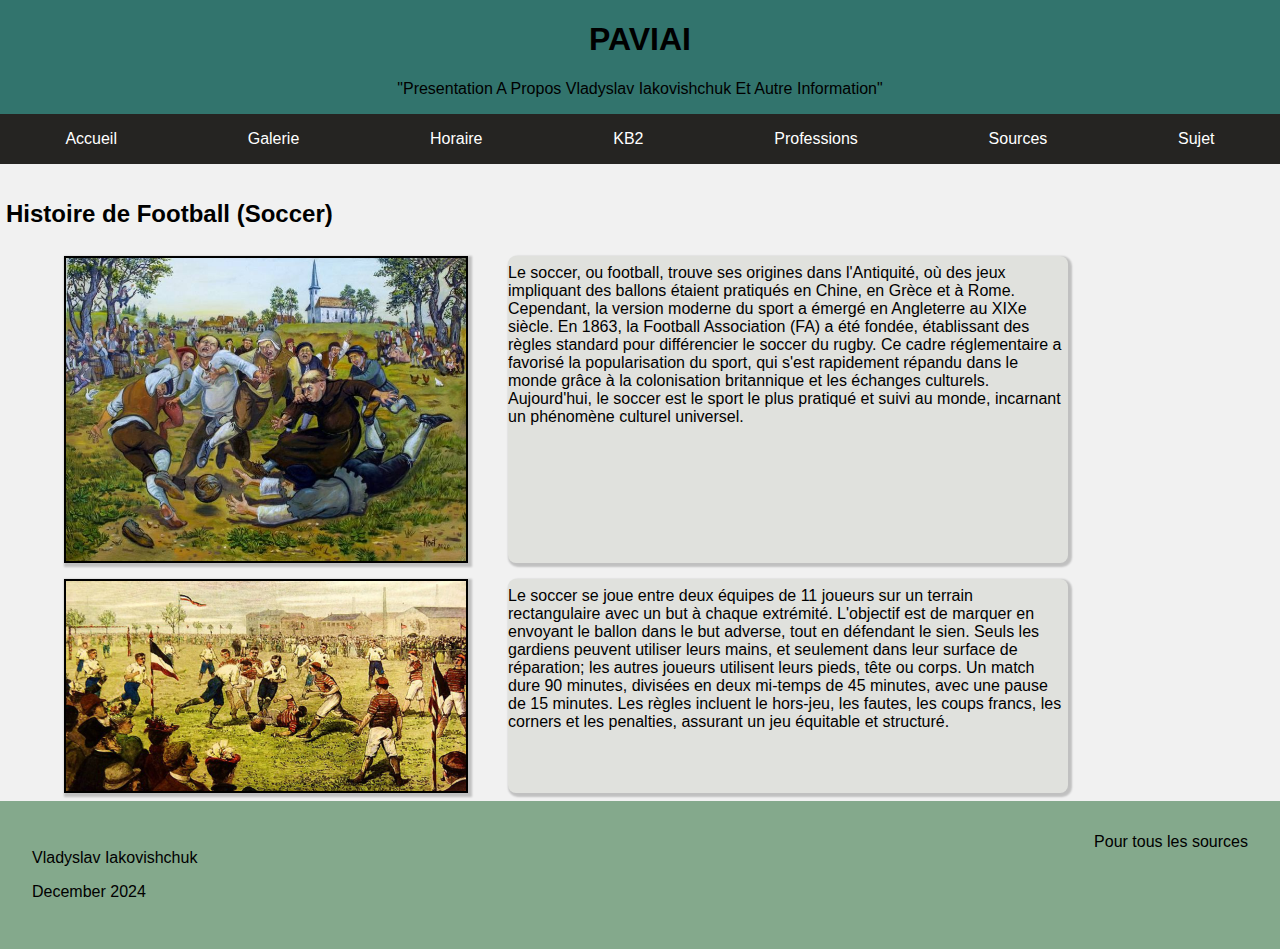
<file: sujet.html>
<!DOCTYPE html>
<html lang="fr">

<head>
    <meta charset="UTF-8">
    <meta name="viewport" content="width=device-width, initial-scale=1.0">
    <title>Sujet</title>
    <link rel="icon" type="image/png" href="images/V_logo.png">
    <link rel="stylesheet" href="css/styles.css">
    <link rel="stylesheet" href="css/sujet.css">
</head>

<body>
    <header>
        <div class="headerDiv">
            <!--<img src="images/V_logo.png" alt="Logo V" width="30px" height="30px">-->
            <h1>PAVIAI</h1>
            <!--<img src="images/V_logo.png" alt="Logo V" width="30px" height="30px">-->
            <div class="headerDiv">"Presentation A Propos Vladyslav Iakovishchuk Et Autre Information"</div>
        </div>
    </header>
    <nav class="test">
        <div><a href="index.html">Accueil</a></div>
        <div><a href="galerie.html">Galerie</a></div>
        <div><a href="horaire.html">Horaire</a></div>
        <div><a href="kb2plus.html">KB2</a></div>
        <div><a href="professions.html">Professions</a></div>
        <div><a href="sources.html">Sources</a></div>
        <div><a href="sujet.html" id="sujet">Sujet</a></div>
    </nav>
    <main class="mainSujet">
        <h2 class="sousTitre">Histoire de Football (Soccer)</h2>
        <img class="photoSoccer" src="images/OldSoccer.jpeg" alt="">
        <div class="textSoccer">Le soccer, ou football, trouve ses origines dans l'Antiquité, où des jeux impliquant des
            ballons étaient pratiqués en Chine, en Grèce et à Rome. Cependant, la version moderne du sport a émergé en
            Angleterre au XIXe siècle. En 1863, la Football Association (FA) a été fondée, établissant des règles
            standard pour différencier le soccer du rugby. Ce cadre réglementaire a favorisé la popularisation du sport,
            qui s'est rapidement répandu dans le monde grâce à la colonisation britannique et les échanges culturels.
            Aujourd'hui, le soccer est le sport le plus pratiqué et suivi au monde, incarnant un phénomène culturel
            universel.
        </div>
        <img class="photoSoccer" src="images/OldSoccer2.jpeg" alt="">
        <div class="textSoccer">Le soccer se joue entre deux équipes de 11 joueurs sur un terrain rectangulaire avec un
            but à chaque extrémité. L'objectif est de marquer en envoyant le ballon dans le but adverse, tout en
            défendant le sien. Seuls les gardiens peuvent utiliser leurs mains, et seulement dans leur surface de
            réparation; les autres joueurs utilisent leurs pieds, tête ou corps. Un match dure 90 minutes, divisées en
            deux mi-temps de 45 minutes, avec une pause de 15 minutes. Les règles incluent le hors-jeu, les fautes, les
            coups francs, les corners et les penalties, assurant un jeu équitable et structuré.
        </div>
    </main>
    <footer>
        <div>
            <p>Vladyslav Iakovishchuk</p>
            <p>December 2024</p>
        </div>
        <div><a href="sources.html">Pour tous les sources</a></div>
    </footer>
</body>
</html>
</file>
<file: css/styles.css>
body {
    margin: 0;
    font-family: Montserrat, sans-serif;
    background-color: #e0e1dd;
    display:grid ;
    grid-template-columns: 1fr 1fr 1fr;
    grid-template-rows: max-content;
    grid-template-areas:  
    "hd hd hd"
    "nv nv nv"
    "mn mn mn"
    "ft ft ft"
    ;
}



/*----------------------------------------------------------------------------*/
/*HEADER*/
header {
    grid-area: hd;
    display: flex;
    flex-direction: column;
    background-color: #32746d;
    font-family:'Gill Sans', 'Gill Sans MT', Calibri, 'Trebuchet MS', sans-serif;
}
.headerDiv {
    padding: 0em 0em 0.5em;
    text-align: center;
}
/*----------------------------------------------------------------------------*/



/*----------------------------------------------------------------------------*/
/*NAVIGATION*/
nav {
    grid-area: nv;
    background-color: #252422;
    display: flex;
    flex-flow: row wrap;
    justify-content:space-around;
}
nav div {
    text-align: center;
    padding: 1em 1em;
    transition: all ease-in-out 0.5s;
}
nav.test #accueil:visited {
    color: #ff7b00;
}
nav.test #prof:visited {
    color: #ff7b00;
}
nav.test #kb2:visited {
    color: #ff7b00;
}
nav.test #galerie:visited {
    color: #ff7b00;
}
nav.test #horaire:visited {
    color: #ff7b00;
}
nav.test #source:visited {
    color: #ff7b00;
}
nav.test #sujet:visited {
    color: #ff7b00;
}

nav.test a:visited {
    color:white;
}
nav a:link {
    color:white;
    text-decoration: none;
}
nav.test a:hover {
    color: #00A5CF;
    text-decoration: 5px underline #00A5CF;
    transition: all ease-in-out 0.5s;
}
/*----------------------------------------------------------------------------*/

























/*----------------------------------------------------------------------------*/
/*FOOTER*/
footer {
    grid-area: ft;
    background-color: #84a98c;
    padding: 2em;
    display: flex;
    flex-flow: row;
    
}
footer > div:nth-child(even){
    display: flex;
    justify-content:flex-end;
    width: 80%;
}
footer > div:nth-child(odd){
    width: 20%;
}
/*----------------------------------------------------------------------------*/



/*----------------------------------------------------------------------------*/
/*AUTRES*/
.padding {
    margin: 0.5em;
}
h3 {
    width: 100%;
    margin-bottom: 0em;
}
.sousTitre {
    padding-left: 0.25em;
    text-align: left;
}
.text {
    margin: 1em 1em;
    text-align: left;
}

a:visited {
    color: black;
}
a:link {
    color: black;
    text-decoration: none;
}
a:hover {
    color: #045f76;
    transition: all ease-in-out 0.5s;
}
/*----------------------------------------------------------------------------*/
</file>
<file: css/accueil.css>
/*----------------------------------------------------------------------------*/
/*MAIN INDEX*/
.mainIndex {
    grid-area: mn;
    display: flex;
    flex-flow: row wrap;
    justify-content:center;
}
.mainIndex > div {
    padding: 1em 2em 0em 1em;
    display: flex;
    flex-flow: column;
    flex: 1 0 44em;

}
.background > div {
    background-color: #dee2e6;
    padding: 2em 0em;
    border-radius: 1em;
    margin-bottom: 0.5em;
    display: flex;
    flex-flow: row wrap;
    justify-content: center;
    box-shadow: 4px 4px 4px 4px rgba(0,0,0,0.2);
}
.background img {
    border: 2px solid black;
    border-radius: 1em; 
    width: 15em;
    height: 20em;
}
.textIframe {
    width: 100%;
    text-align: center;
}
.listeTitres {
    list-style-type: circle;
    width: 100%;
}
.listeKid {
    list-style-type: square;
}
.mainIndex > :last-child {
    flex: 2 1 100%;
}
.mainIndex > :last-child h2 {
    width: 100%;
}
.travaux {
    display: flex;
    flex-flow: row;
}
.travaux div {
    text-align: center;
    color: white;
    padding: 1em;
    margin: 0.25em 2em;
    background-color: #40916c;
    border-radius: 5%;
    transition: all ease-in-out 0.5s;
}
.travaux div:hover {
    transition: all ease-in-out 0.5s;
    color: black;
    outline: 2px solid black;
    background-color: #74c69d;
}
/*----------------------------------------------------------------------------*/

@media screen and (width < 853px) {
    .mainIndex > div {
        padding: 1em 1em 0em ;
        display: flex;
        flex-flow: column;
        flex: 1 0 10em;
    
    }
    iframe {
        width: 200px;
        height: 175px;
    }
    
}
</file>
<file: css/galerie.css>
/*----------------------------------------------------------------------------*/
/*MAIN GALERIE*/

.mainGalerie {
    grid-area: mn;
    display: flex;
    flex-flow: row wrap;
}
.container {
    display: flex;
    width: 100%;
    height: max-content;
    justify-content: center;
    gap: 0.25em;
    margin-bottom: 1em;

}
.container img{
    width: 5%;
    height: 450px;
    object-fit: cover;
    border-radius: 1%;
    border: 2px solid black;
    opacity: 0.5;
    transition: all ease-in-out 0.5s;
}
.container img:hover {
    width: 25%;
    opacity: 1;
}
.joueurPhoto {
    display: flex;
    flex-flow: row wrap;
    justify-content: space-around;
    margin-top: 1em;
}
.joueurPhoto > div {
    border: 2px solid black;
    border-radius: 0.5em;
    width: 25%;
    height: 200px;
    object-fit: cover;
    margin-bottom: 1em;
    background-color: #dee2e6;
    transition: all ease-in-out 0.2s;
    display: flex;
    flex-flow: row;
    box-shadow: 4px 4px 4px 4px rgba(0,0,0,0.2);
}
.joueurPhoto > div:hover {
    outline: 3px solid black;
    opacity: 0.5;
    transition: all ease-in-out 0.2s;
}
#ronaldo {
    background-image: url("../images/RonaldoGoat.jpg");
    background-position: 0% 10%;
}
#van {
    background-image: url("../images/VanBastenPFI.jpg");
    background-position: 0% 30%;
}
#sevchenko {
    background-image: url("../images/SevchenkoPFI.jpg");
    background-position: 0% 5%;
}
#messi {
    background-image: url("../images/MessiPFI.jpg");
    background-position: 0% 30%;
}
#pele {
    background-image: url("../images/Pele.jpg");
    background-position: 0% 30%;
}
#maradona {
    background-image: url("../images/Maradona.jpeg");
    background-position: 0% 30%;
}
#kaka {
    background-image: url("../images/Kaka.jpg");
    background-position: 0% 30%;
}
#neymar {
    background-image: url("../images/NeymarPFI.jpg");
    background-position: 0% 30%;
}
#maldini {
    background-image: url("../images/MaldiniPFI.jpg");
    background-position: 0% 30%;
}
#ibrahimovic {
    background-image: url("../images/IbrahimovicPFI.jpg");
    background-position: 0% 15%;
}
.playersPhoto {
    padding: 4em;
    background-size: cover;
}
.top10 {
    width: 100%;
}
.description {
    padding: 0.25em;
}
/*----------------------------------------------------------------------------*/


@media screen and (width < 1140px){
    .joueurPhoto > div {
        border: 2px solid black;
        border-radius: 0.5em;
        width: 50%;
        height: 200px;
        margin-bottom: 1em;
        background-color: #dee2e6;
        transition: all ease-in-out 0.2s;
        display: flex;
        flex-flow: row;
        box-shadow: 4px 4px 4px 4px rgba(0,0,0,0.2);
    }
    .playersPhoto {
        padding: 3em;
        background-size: cover;
    }
}
</file>
<file: css/horaire.css>
/*----------------------------------------------------------------------------*/
/*MAIN HORAIRE*/
.mainHoraire {
    grid-area: mn;
    width: 100%;
    display: flex;
    flex-flow: column;
}
.divHoraire{
    display: grid;
    grid-template-columns: 5% 95%;
}
.case div {
    padding: 0.25em;
    border: 1px solid black;
    align-items: stretch;
    width: 20%;
    transition: all ease-in-out 0.5s;
}
.case {
    display: flex;
    flex-direction: row;
}
.plage {
    border: 1px solid black;
    text-align: center;
}
.prog {
    background-color: #40916c;
}
.mat {
    background-color: #335c67;
}
.philo {
    background-color: #fed9b7;
}
.frc {
    background-color: #0081a7;
}
.expo {
    background-color: #ff7f51;
}
.web {
    background-color: #9e2a2b;
}
.case > div:hover {
    opacity: 0.5;
    transition: all ease-in-out 0.3s;
}
.divCours {
    display: flex;
    flex-flow: row wrap;
    padding-top: 1em;
}
.divCours > div {
    width: 50%;
    text-align: center;
    box-shadow: -1em -8px 16px 0px rgba(0,0,0,0.2);
}
.divCours img {
    object-fit :cover;
    border-radius: 1em;
    box-shadow: 2px 2px 2px 2px rgba(0,0,0,0.2);
    margin-top: 2em;
}
img {
    width: 250px;
    height: 175px;
}
/*----------------------------------------------------------------------------*/
</file>
<file: css/kb2.css>
/*----------------------------------------------------------------------------*/
/*MAIN KB2PLUS*/
#mainKb2 {
    grid-area: mn;
    display:grid;
    grid-template-columns: 1fr 3fr;
    grid-template-rows: max-content;
    padding: 1em;
    gap: 1em;
    background-color: #e0e1dd;
}
#mainKb2 > div {
    background-color: #f1f1f1;
    border-radius: 1em;
    padding: 0.5em;
    margin-bottom: 2em;
    box-shadow: 4px 4px 4px 4px rgba(0,0,0,0.2);
}
#div1 ul {
    list-style-type: none;
    margin: 0;
    padding: 0;
    width: 100%;
}
#div1 li a {
    display: block;
    color: black;
    padding: 8px 16px;
    text-decoration: none;
}
#div1 li a:hover:not(.active) {
    background-color: #555;
    color: white;
}
#dropdown {
    position: relative;
    display: inline-block;
    border-radius: 1em;
    margin: 2em 0em;
    
}
#dropbtn {
    background-color: #4CAF50;
    color: white;
    padding: 1em;
    margin-left: 2em;
    font-size: 1em;
    border: 2px solid black;
    cursor: pointer;
}
#dropContent {
    display: none;
    position:absolute;
    background-color: #f9f9f9;
    min-width: 160px;
    box-shadow: 0px 8px 16px 0px rgba(0,0,0,0.2);
}
#dropContent a {
    color: black;
    padding: 12px 16px;
    text-decoration: none;
    display: block;
}
#dropContent a:hover {
    background-color: #f1f1f1
}

#dropdown:hover #dropContent {
    display: block;
}
#div3 > div {
    display: inline-block;
    padding: 1em;
    margin: 2em;
    text-align: center;
    border: 1px solid black;
    background-color: #4CAF50;
}
#div3 > div:hover {
    box-shadow: 2px 2px 2px 2px rgba(0,0,0,0.2);
}
#div4 > div {
    padding: 1em;
    margin: 2em;
    font-size: large;
    text-align: center;
}
.tooltips .tooltipsText {
    width: 120px;
    background-color: black;
    color: #fff;
    text-align: center;
    border-radius: 6px;
    padding: 0.25em 0;
    position: absolute;
    bottom: -14%;
    left: 9%;
    opacity: 0;
    transition: all ease-in-out 1s;
}
.tooltips:hover .tooltipsText {
    opacity: 1;
    transition: all ease-in-out 1s;
}
/*----------------------------------------------------------------------------*/

@media screen and (width < 770px) {
    #mainKb2 {
        grid-area: mn;
        display:grid;
        grid-template-columns: 1fr;
        grid-template-rows: max-content;
        padding: 1em;
        gap: 1em;
        background-color: #e0e1dd;
    }
    #div5 > div:first-child {
        padding: 2em;
    }
}
</file>
<file: css/prof.css>
#mainProf {
    grid-area: mn;
    display: grid;
    grid-template-columns: repeat(5, 1fr);
    grid-template-rows: max-content;
    text-align: center;
    margin: 1.5em 1em;

}
#mainProf > div {
    background-color: #b3b2b2;
    box-shadow: -1em 8px 16px 0px rgba(0,0,0,0.2);
    border-radius: 0.25em;
    text-align: center;
}
#mainProf > div:nth-child(odd){
    background-color: #1b7a92;
}
img {
    object-fit :cover;
    border-radius: 1em;
    box-shadow: 2px 2px 2px 2px rgba(0,0,0,0.2);
    margin-top: 1em;
    width: 250px;
    height: 175px;
}
.textProf {
    text-align: left;
    padding: 0.25em ;
    margin: 0.5em;
    background-color: #e0e1dd;
    border-radius: 0.25em;
}

@media screen and (width < 1285px) {
    #mainProf {
        grid-area: mn;
        display: grid;
        grid-template-columns: repeat(2, 1fr);
        grid-template-rows: max-content;
        text-align: center;
        margin: 1.5em 1em;
    
    }
}

@media screen and (width < 724px) {
    #mainProf {
        grid-area: mn;
        display: grid;
        grid-template-columns: repeat(1, 1fr);
        grid-template-rows: max-content;
        text-align: center;
        margin: 1.5em 1em;
    
    }
}
</file>
<file: css/sources.css>
.mainSources {
    grid-area: mn;
    display: flex;
    flex-flow: row wrap;
    width: 100%;
    justify-content: space-around;
}
.mainSources img {
    object-fit: cover;
    border-radius: 1em;
    padding: 0.25em;
    width: 250px;
    height: 175px;
}
.mainSources > div{
    padding: 1em;
    display: flex;
    flex-flow: column;
    text-align: center;
}
</file>
<file: css/sujet.css>
/*----------------------------------------------------------------------------*/
/*MAIN SUJET*/
.mainSujet {
    grid-area: mn;
    background-color: #f1f1f1;
    display: flex;
    flex-flow: row wrap;
    padding-top: 1em;
}
.mainSujet h2 {
    width: 100%;
}
.photoSoccer {
    text-align: center;
    width: 25em;
    border: 2px solid black;
    margin: 0.5em 2em 0.5em 4em;
    box-shadow: 2px 2px 2px 2px rgba(0,0,0,0.2);
}
.textSoccer {
    width: 35em;
    padding-top: 0.5em;
    margin: 0.5em;
    background-color: #e0e1dd;
    border-radius: 0.5em;
    box-shadow: 2px 2px 2px 2px rgba(0,0,0,0.2);
}
/*----------------------------------------------------------------------------*/

@media screen and (width < 1100px) {
    .photoSoccer {
        width: 20em;
    }
    .textSoccer {
        width: 25em;
    }
}

@media screen and (width < 890px) {
    .photoSoccer {
        text-align: center;
    }
    .textSoccer {
        width: 20em;

    }
}

@media screen and (width < 700px) {
    .textSoccer {
        width: 15em;
        margin: 0.5em 2em 0.5em 4em;
    }
}
</file>
